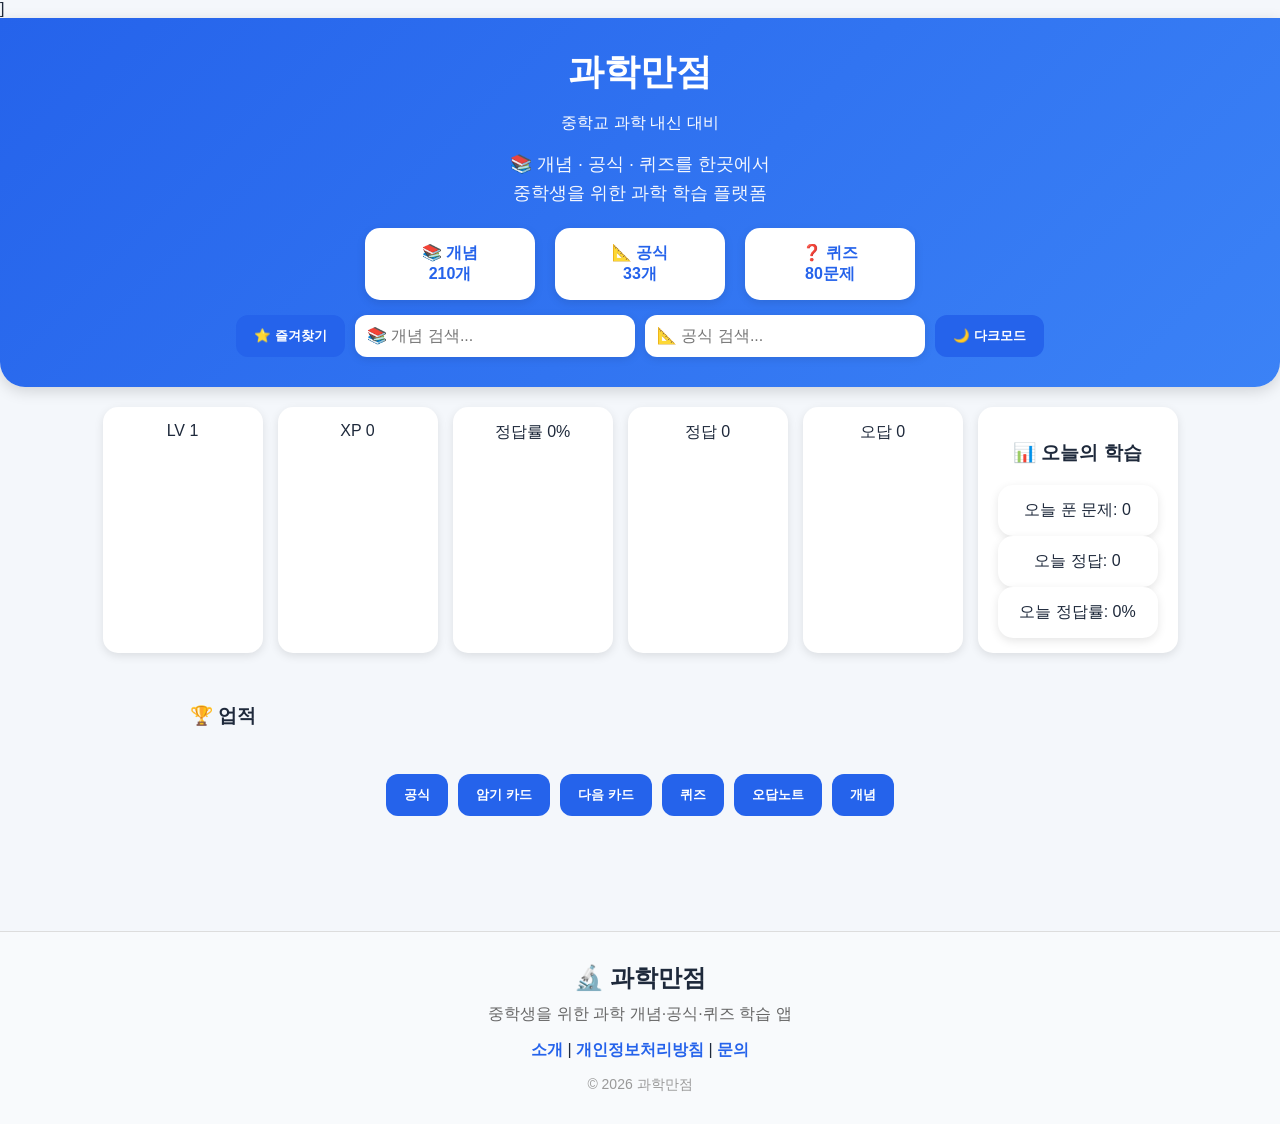
<file: index.html>
]

<!DOCTYPE html>
<html lang="ko">
<head>
<link rel="icon" type="image/png" href="science-icon.png">
<meta charset="UTF-8">
<meta name="viewport" content="width=device-width, initial-scale=1.0">
<script async src="https://pagead2.googlesyndication.com/pagead/js/adsbygoogle.js?client=ca-pub-6716423138144415"
     crossorigin="anonymous"></script>
<title>과학만점 - 중학교 과학 내신 대비</title>
<meta name="description" content="중학생을 위한 과학 개념, 공식, 퀴즈 학습 사이트">

<meta name="keywords" content="중학교 과학, 과학 개념, 과학 공식, 과학 퀴즈, 물리, 화학, 생명과학, 지구과학, 과학만점">
<link rel="stylesheet" href="style.css">
</head>
<body>

<section id="formulas">

    <section id="favorites" class="hidden">
        <h2>즐겨찾기</h2>
        <div id="favoriteResults"></div>
    </section>

</section>

<header>
<h1>과학만점</h1>
<p>중학교 과학 내신 대비</p>
<p class="hero-text">
📚 개념 · 공식 · 퀴즈를 한곳에서<br>
중학생을 위한 과학 학습 플랫폼
</p>
<div class="site-stats">

<div>
📚 개념
<br>
<strong>210개</strong>
</div>

<div>
📐 공식
<br>
<strong>33개</strong>
</div>

<div>
❓ 퀴즈
<br>
<strong>80문제</strong>
</div>

</div>

<div class="top-bar">

<button onclick="showTab('concepts');showFavorites()">
⭐ 즐겨찾기
</button>

<input
type="text"
id="searchInput"
placeholder="📚 개념 검색..."
oninput="searchConcept()">

<input
type="text"
id="formulaSearch"
placeholder="📐 공식 검색..."
oninput="searchFormula()">

<button onclick="toggleDarkMode()">
🌙 다크모드
</button>

</div>
</header>



<div class="stats">

<div>LV <span id="level">1</span></div>

<div>XP <span id="xp">0</span></div>

<div>정답률 <span id="accuracy">0</span>%</div>

<div>정답 <span id="correctCount">0</span></div>

<div>오답 <span id="wrongCount">0</span></div>

<div id="todayStats">
    <h3>📊 오늘의 학습</h3>

    <div>오늘 푼 문제:
        <span id="todaySolved">0</span>
    </div>

    <div>오늘 정답:
        <span id="todayCorrect">0</span>
    </div>

    <div>오늘 정답률:
        <span id="todayAccuracy">0</span>%
    </div>
</div>

</div>

<div id="achievements">
<h3>🏆 업적</h3>
<ul id="achievementList"></ul>
</div>

<div class="xp-bar">
    <div id="xpFill"></div>
</div>

<nav>
<button onclick="
showTab('formulas');
document
.getElementById('formulaResults')
.classList.remove('hidden-formula');
">
공식
</button>

<button onclick="showTab('flashcards')">
암기 카드
</button>
<button onclick="nextCard()">
다음 카드
</button>

<button onclick="
showTab('quiz');
setQuizMode('all');
">
퀴즈
</button>

<button onclick="showTab('wrong')">
오답노트
</button>

<button onclick="
showTab('concepts');
searchConcept();
">
개념
</button>

</nav>

<main>

<div id="formulaResults" class="hidden-formula"></div>

<section id="flashcards">
    

<h2>암기 카드</h2>

<div class="card"
onclick="flipCard()"
id="flashcard">
밀도 공식은?
</div>

</section>

<section id="quiz" class="hidden">

<h2>퀴즈</h2>

<button onclick="setQuizMode('all')">
전체 퀴즈
</button>

<button onclick="setQuizMode('wrong')">
오답 복습
</button>

<p id="question"></p>

<div id="answers"></div>

<p id="result"></p>

</section>

<section id="wrong" class="hidden">

<h2>오답노트</h2>

<ul id="wrongList"></ul>

</section>

<section id="concepts" class="hidden">

<div id="conceptResults"></div>

</section>

</main>

<footer class="footer">

<div class="footer-title">
🔬 과학만점
</div>

<div class="footer-desc">
중학생을 위한 과학 개념·공식·퀴즈 학습 앱
</div>

<div class="footer-links">
<a href="about.html">소개</a>
|
<a href="privacy.html">개인정보처리방침</a>
|
<a href="contact.html">문의</a>
</div>

<div class="footer-copy">
© 2026 과학만점
</div>

</footer>

<script src="script.js"></script>

</body>
</html>
</file>
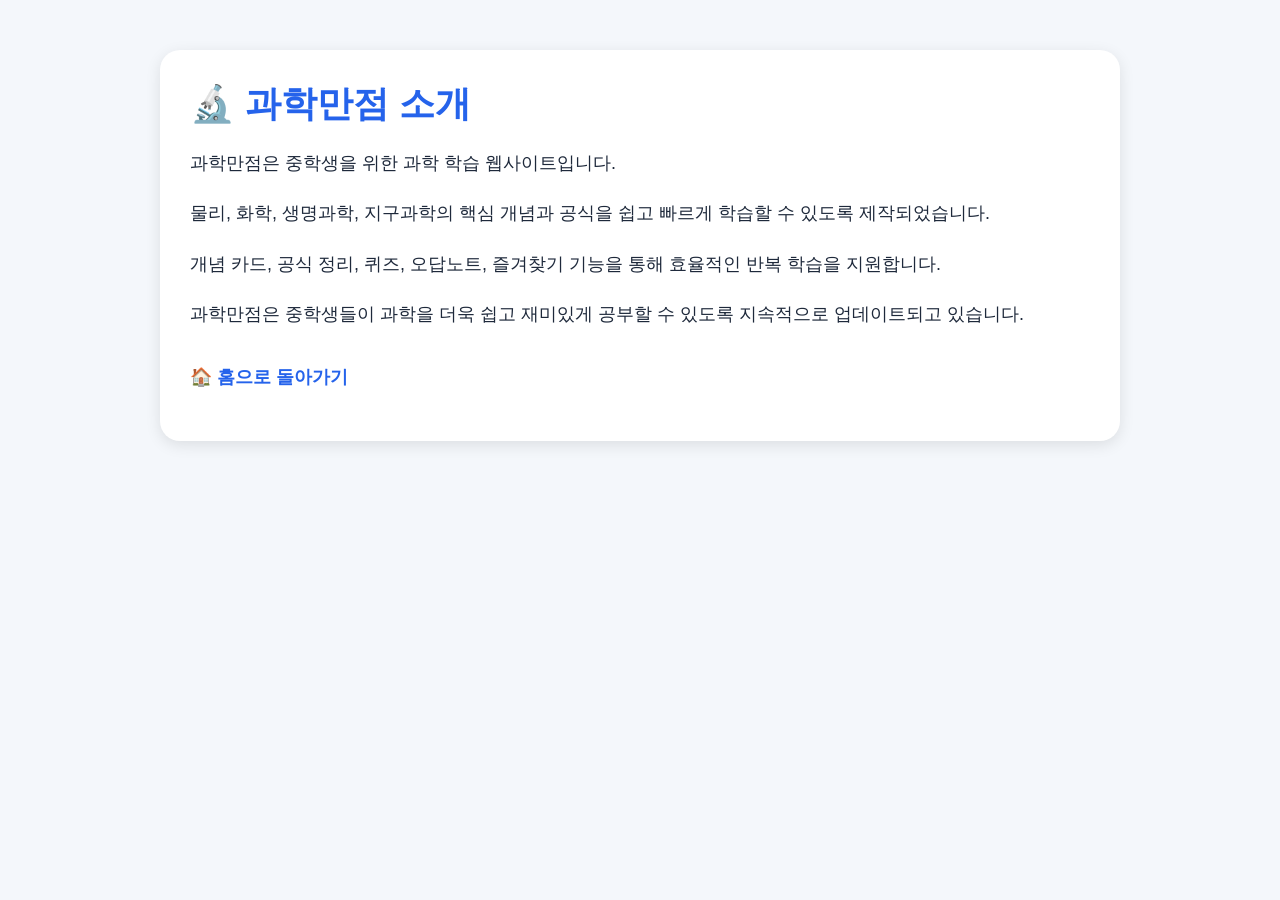
<file: about.html>
<!DOCTYPE html>
<html lang="ko">
<head>
<meta charset="UTF-8">
<meta name="viewport" content="width=device-width, initial-scale=1.0">

<script async src="https://pagead2.googlesyndication.com/pagead/js/adsbygoogle.js?client=ca-pub-6716423138144415"
crossorigin="anonymous"></script>

<link rel="stylesheet" href="style.css">

<title>과학만점 소개</title>
</head>

<body>

<div class="page">

<h1>🔬 과학만점 소개</h1>

<p>
과학만점은 중학생을 위한 과학 학습 웹사이트입니다.
</p>

<p>
물리, 화학, 생명과학, 지구과학의 핵심 개념과 공식을 쉽고 빠르게 학습할 수 있도록 제작되었습니다.
</p>

<p>
개념 카드, 공식 정리, 퀴즈, 오답노트, 즐겨찾기 기능을 통해 효율적인 반복 학습을 지원합니다.
</p>

<p>
과학만점은 중학생들이 과학을 더욱 쉽고 재미있게 공부할 수 있도록 지속적으로 업데이트되고 있습니다.
</p>

<p style="margin-top:30px;">
<a href="index.html">🏠 홈으로 돌아가기</a>
</p>

</div>

</body>
</html>
</file>
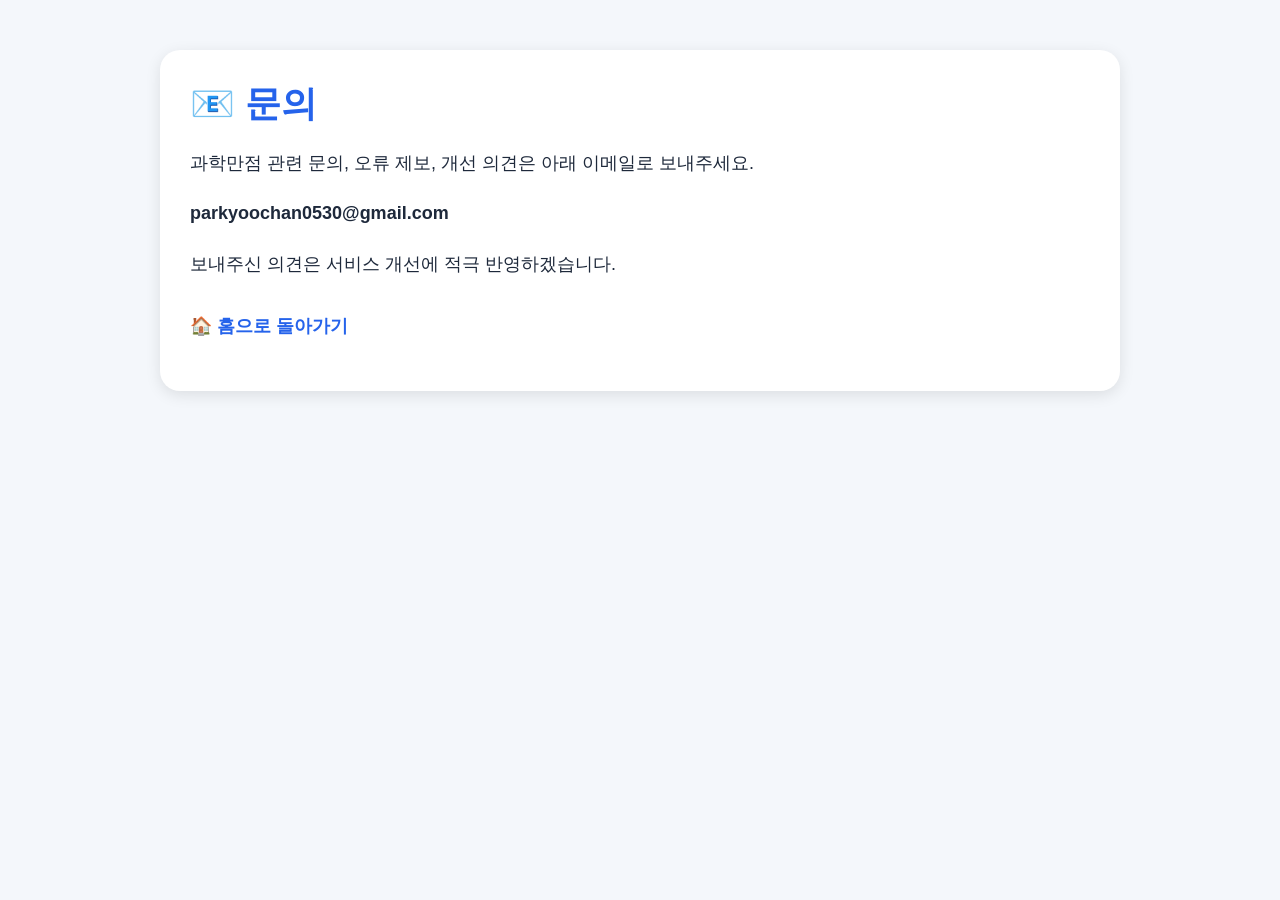
<file: contact.html>
<!DOCTYPE html>
<html lang="ko">
<head>
<meta charset="UTF-8">
<meta name="viewport" content="width=device-width, initial-scale=1.0">

<link rel="stylesheet" href="style.css">

<title>문의</title>

</head>

<body>

<div class="page">

<h1>📧 문의</h1>

<p>
과학만점 관련 문의, 오류 제보, 개선 의견은 아래 이메일로 보내주세요.
</p>

<p>
<strong>parkyoochan0530@gmail.com</strong>
</p>

<p>
보내주신 의견은 서비스 개선에 적극 반영하겠습니다.
</p>

<p style="margin-top:30px;">
<a href="index.html">🏠 홈으로 돌아가기</a>
</p>

</div>

</body>
</html>
</file>
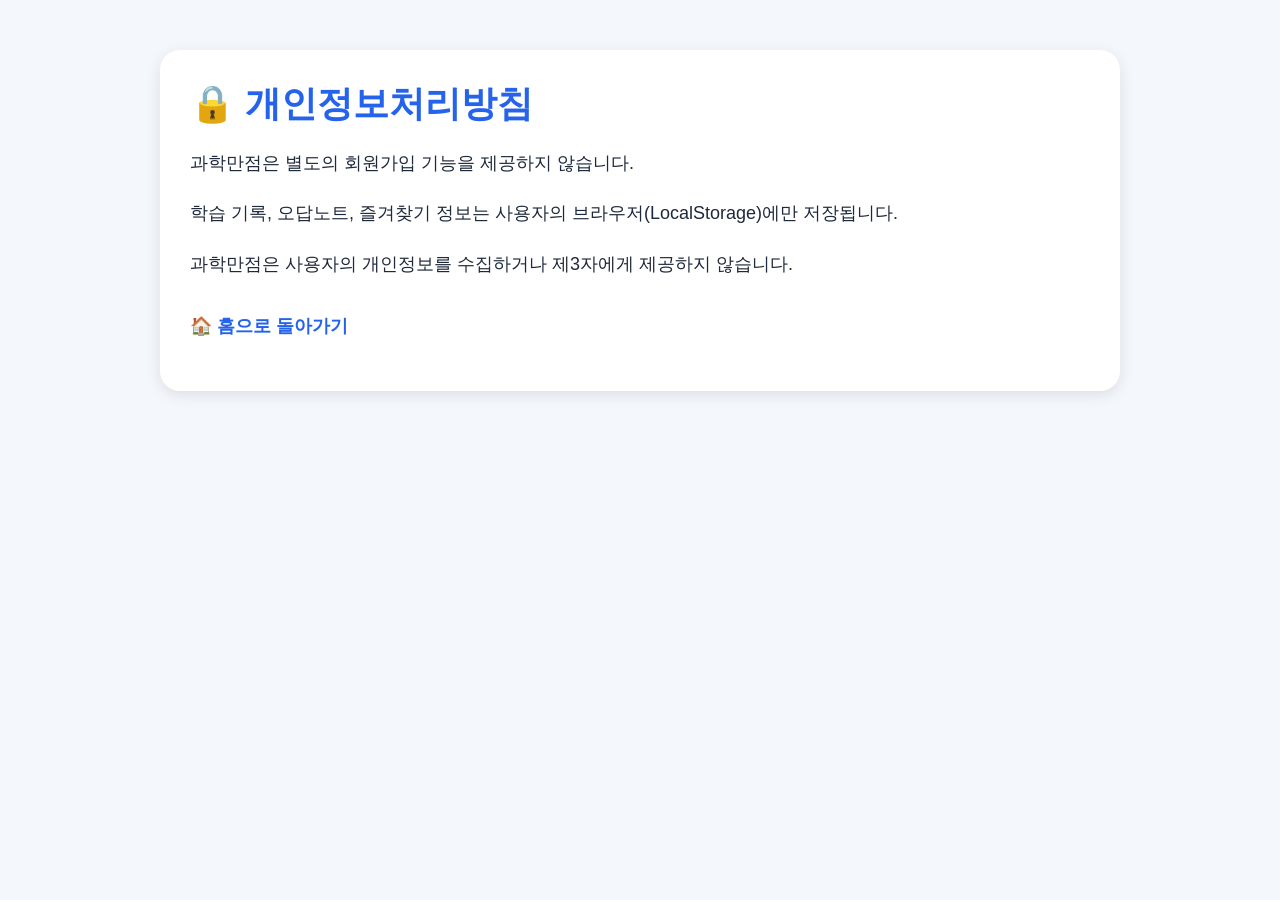
<file: privacy.html>
<!DOCTYPE html>
<html lang="ko">
<head>
<meta charset="UTF-8">
<meta name="viewport" content="width=device-width, initial-scale=1.0">

<link rel="stylesheet" href="style.css">

<title>개인정보처리방침</title>

</head>

<body>

<div class="page">

<h1>🔒 개인정보처리방침</h1>

<p>
과학만점은 별도의 회원가입 기능을 제공하지 않습니다.
</p>

<p>
학습 기록, 오답노트, 즐겨찾기 정보는 사용자의 브라우저(LocalStorage)에만 저장됩니다.
</p>

<p>
과학만점은 사용자의 개인정보를 수집하거나 제3자에게 제공하지 않습니다.
</p>

<p style="margin-top:30px;">
<a href="index.html">🏠 홈으로 돌아가기</a>
</p>

</div>

</body>
</html>
</file>
<file: style.css>
#achievements{
    max-width: 900px;
    margin: 30px auto;
}

body{
    font-family:'Segoe UI',sans-serif;
    margin:0;
    background:#f4f7fb;
    color:#1e293b;
}

header{
    background:linear-gradient(
    135deg,
    #2563eb,
    #3b82f6
    );

    color:white;
    padding:30px;
    text-align:center;

    border-radius:
    0 0 25px 25px;

    box-shadow:
    0 4px 15px
    rgba(0,0,0,0.15);
}

h1{
    margin:0;
    font-size:36px;
}

.top-bar{
    display:flex;
    justify-content:center;
    gap:10px;
    margin-top:15px;
    flex-wrap:wrap;
}

input{
    padding:12px;
    width:280px;

    border:none;
    border-radius:12px;

    box-shadow:
    0 2px 8px
    rgba(0,0,0,0.1);

    font-size:16px;
}

button{
    background:#2563eb;
    color:white;

    border:none;
    border-radius:12px;

    padding:12px 18px;

    cursor:pointer;

    font-weight:bold;

    transition:0.25s;
}

button:hover{
    transform:translateY(-2px);

    background:#1d4ed8;
}

.stats{
    display:flex;
    flex-wrap:wrap;

    justify-content:center;

    gap:15px;

    padding:20px;
}

.stats div{
    background:white;

    padding:15px 20px;

    border-radius:15px;

    min-width:120px;

    text-align:center;

    box-shadow:
    0 3px 10px
    rgba(0,0,0,0.1);
}

nav{
    display:flex;

    justify-content:center;

    flex-wrap:wrap;

    gap:10px;

    padding:15px;
}

main{
    max-width:1000px;

    margin:auto;

    padding:20px;
}

.card{
    background:white;

    border-radius:20px;

    padding:50px;

    text-align:center;

    font-size:30px;

    cursor:pointer;

    box-shadow:
    0 8px 25px
    rgba(0,0,0,0.12);

    transition:0.3s;

    margin-top:20px;
}

.card:hover{
    transform:scale(1.03);
}

.answer-btn{
    display:block;

    width:100%;

    margin:10px 0;

    padding:15px;

    font-size:16px;
}

.hidden{
    display:none;
}

#question{
    font-size:24px;

    font-weight:bold;

    margin-bottom:20px;
}

#conceptResults div{
    background:white;

    padding:20px;

    margin:15px 0;

    border-radius:15px;

    box-shadow:
    0 3px 10px
    rgba(0,0,0,0.08);
}

#conceptResults h3{
    color:#2563eb;

    margin-top:0;
}

#result{
    margin-top:15px;

    font-size:22px;

    font-weight:bold;
}

.dark{
    background:#0f172a;
    color:#f8fafc;
}

.dark header{
    background:linear-gradient(
    135deg,
    #1e293b,
    #334155
    );
}

.dark .card,
.dark .stats div,
.dark #conceptResults div{
    background:#1e293b;
    color:white;
}

.dark button{
    background:#3b82f6;
}

.dark input{
    background:#334155;
    color:white;
}

.dark .stats{
    background:none;
}

@media(max-width:600px){

    h1{
        font-size:28px;
    }

    .card{
        font-size:22px;
        padding:30px;
    }

    .stats{
        flex-direction:column;
    }

    button{
        width:100%;
    }

    input{
        width:100%;
    }

}

#formulaResults div{
    background:white;
    padding:20px;
    margin:15px 0;
    border-radius:15px;
    box-shadow:0 3px 10px rgba(0,0,0,0.08);
}

#formulaResults h3{
    color:#2563eb;
    margin-top:0;
}

.hidden-formula{
    display:none;
}

.dark #formulaResults div{
    background:#222;
    color:white;
}

.dark #formulaResults h3{
    color:#60a5fa;
}

.dark #formulaResults hr{
    border-color:#555;
}

.dark #formulaResults p{
    color:white;
}

\.formula-card{
    background:white;
    border-radius:15px;
    padding:20px;
    margin-top:20px;
    box-shadow:0 4px 10px rgba(0,0,0,0.15);
}

.dark .formula-card{
    background:#222;
    color:white;
}

select{
    padding:12px;
    border:none;
    border-radius:12px;
    font-size:16px;
}

.footer{
    margin-top:60px;
    padding:30px;
    text-align:center;
    background:#f8fafc;
    border-top:1px solid #ddd;
}

.footer-title{
    font-size:24px;
    font-weight:bold;
    margin-bottom:10px;
}

.footer-desc{
    color:#666;
    margin-bottom:15px;
}

.footer-links{
    margin-bottom:15px;
}

.footer-links a{
    text-decoration:none;
    color:#2563eb;
    font-weight:bold;
}

.footer-copy{
    color:#999;
    font-size:14px;
}

.dark .footer{
    background:#111827;
    border-top:1px solid #374151;
}

.dark .footer-desc,
.dark .footer-copy{
    color:#cbd5e1;
}

.page{
    max-width:900px;
    margin:50px auto;
    padding:30px;
    background:white;
    border-radius:20px;
    box-shadow:0 4px 15px rgba(0,0,0,0.1);
}

.page h1{
    color:#2563eb;
    margin-top:0;
}

.page p{
    line-height:1.8;
    font-size:18px;
}

.page a{
    text-decoration:none;
    color:#2563eb;
    font-weight:bold;
}

.dark .page{
    background:#1e293b;
    color:white;
}

.hero-text{
    margin-top:15px;
    font-size:18px;
    opacity:0.95;
    line-height:1.6;
}
.site-stats{
    display:flex;
    justify-content:center;
    gap:20px;
    margin-top:20px;
    flex-wrap:wrap;
}

.site-stats div{
    background:white;
    color:#2563eb;
    padding:15px 25px;
    border-radius:15px;
    font-weight:bold;
    box-shadow:0 3px 10px rgba(0,0,0,0.1);
}

.dark .site-stats div{
    background:#1e293b;
    color:white;
}

.site-stats div{
    min-width:120px;
    text-align:center;
    transition:0.2s;
}

.site-stats div:hover{
    transform:translateY(-5px);
}
</file>
